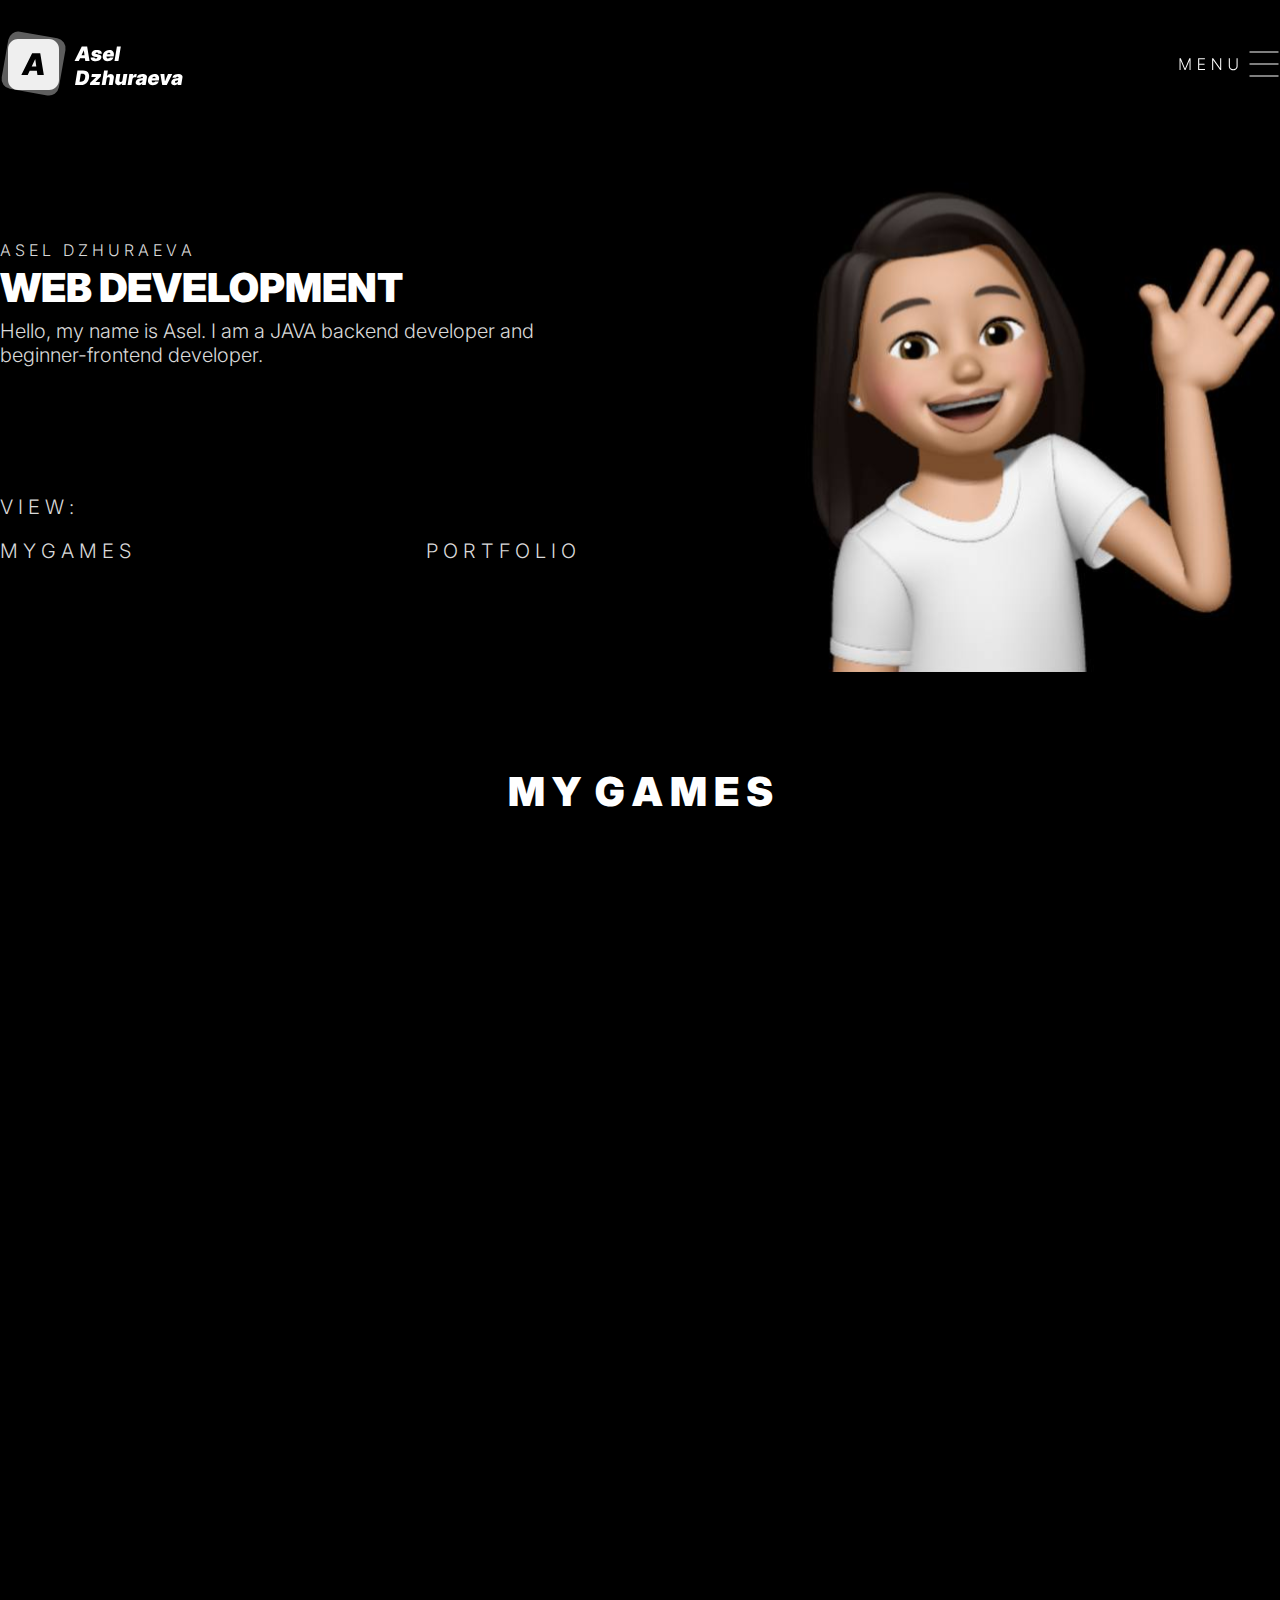
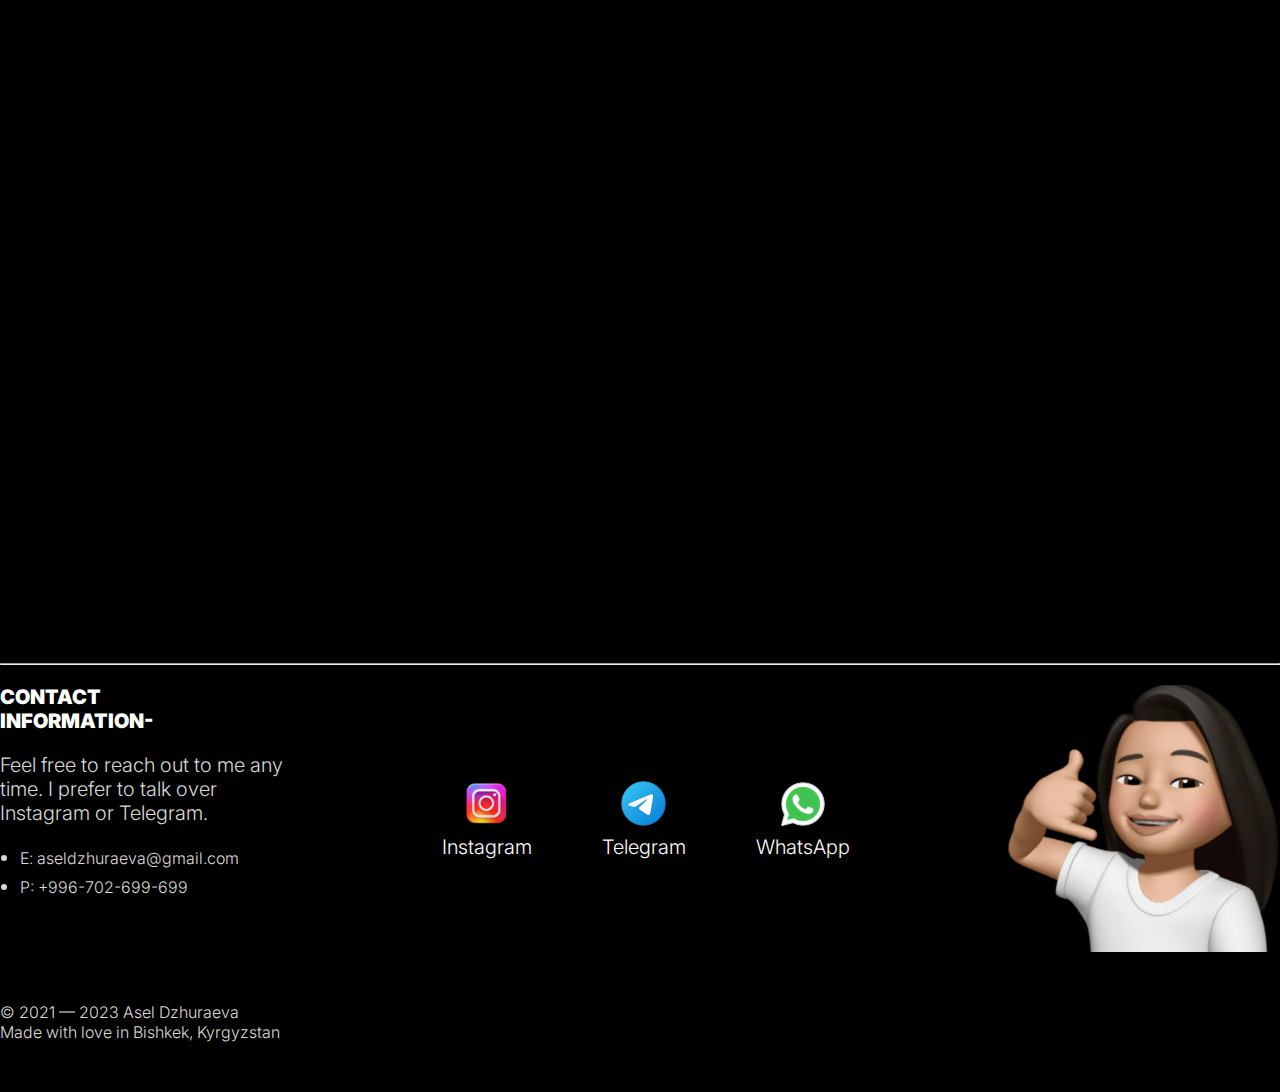
<file: index.html>
<!DOCTYPE html>
<html lang="en">

<head>
  <meta charset="UTF-8">
  <meta name="viewport" content="width=device-width, initial-scale=1.0">
  <title>Main</title>
  <link rel="stylesheet" href="./css/index.css">
  <link rel="stylesheet" href="https://cdnjs.cloudflare.com/ajax/libs/animate.css/4.1.1/animate.min.css" />
  <script src="./scripts/wow.min.js"></script>
  <script defer src="./scripts/modal.js"></script>
  <script>
    new WOW().init();
  </script>
</head>

<body>
  <header class="container">
    <div class="header">
      <img class="logo" src="./images/logo.svg" alt="logo">
      <img class="menu-icon" src="./images/menu.svg" alt="menu">
    </div>
  </header>

  <!-- модалка -->
  <div class="modal wow animate__animated animate__fadeInUp" id="myModal">
    <div class="modal-content">
      <a href="./index.html">Main</a>
      <a href="./about.html">About me</a>
      <a href="./gallery.html">Gallery</a>
      <span class="close" id="closeModal">&times;</span>
    </div>
  </div>

  <main class="container">

    <section id="sec1" class="sec1 wow animate__animated animate__fadeInUp">
      <div class="sec1-text">
        <div>
          <pre class="sec1-text-fullname">A S E L   D Z H U R A E V A</pre>
          <div class="sec1-text-spec">WEB DEVELOPMENT</div>
          <p class="sec1-text-desc">Hello, my name is Asel. I am a JAVA backend developer and beginner-frontend
            developer.</p>
        </div>
        <div>
          <div> V I E W :</div>

          <div class="sec1-text-down">
            <a href="#sec2"> <span>
                M Y G A M E S
              </span></a>

            <a href="#sec3"><span>P O R T F O L I O</span></a>
          </div>
        </div>
      </div>
      <div class="sec1-imgdiv">
        <img src="./images/main-img.svg" alt="">
      </div>
    </section>

    <section id="sec2" class="sec2">
      <a href="#sec2">
        <pre class="sec2-title wow animate__animated animate__fadeInUp">M Y  G A M E S</pre>
      </a>
      <div class="sec2-content wow animate__animated animate__fadeInUp">
        <div class="sec2-content-def">
          <img src="./images/snake.svg" alt="snake">
          <img class="sec2-content-def-transp" src="./images/transp.svg" alt="transp">
          <div class="sec2-content-def-text">
            <div>SNAKE</div>
            <div>"Lorem ipsum dolor sit amet, consectetur adipiscing elit, sed do eiusmod tempor incididunt ut labore et
              dolore magna aliqua. Ut enim ad minim veniam, quis nostrud exercitation ullamco laboris nisi ut aliquip ex
              ea commodo consequat.</div>
            <div><a href="">View Game</a></div>
          </div>
        </div>
        <div class="sec2-content-def">
          <img src="./images/cross-zero.svg" alt="cross-zero">
          <img class="sec2-content-def-transp" src="./images/transp.svg" alt="transp">
          <div class="sec2-content-def-text">
            <div>TICTACTOE</div>
            <div>"Lorem ipsum dolor sit amet, consectetur adipiscing elit, sed do eiusmod tempor incididunt ut labore et
              dolore magna aliqua. Ut enim ad minim veniam, quis nostrud exercitation ullamco laboris nisi ut aliquip ex
              ea commodo consequat.</div>
            <div><a href="">View Game</a></div>
          </div>
        </div>
        <div class="sec2-content-def">
          <img src="../images/laptop.svg" alt="laptop">
          <img class="sec2-content-def-transp" src="./images/transp.svg" alt="transp">
          <div class="sec2-content-def-text">
            <div>SPEED-TYPING TEST</div>
            <div>"Lorem ipsum dolor sit amet, consectetur adipiscing elit, sed do eiusmod tempor incididunt ut labore et
              dolore magna aliqua. Ut enim ad minim veniam, quis nostrud exercitation ullamco laboris nisi ut aliquip ex
              ea commodo consequat.</div>
            <div><a href="">View Game</a></div>
          </div>
        </div>
      </div>
    </section>

    <section id="sec3" class="sec2">
      <a href="#sec3">
        <pre class="sec2-title wow animate__animated animate__fadeInUp">P O R T F O L I O</pre>
      </a>
      <div class="sec2-content wow animate__animated animate__fadeInUp">
        <div class="sec2-content-def">
          <img src="./images/sec3-img.svg" alt="look-my-projects">
          <div class="sec3-text">
            <div>Look, here are my projects, not all projects here, this is just an example</div>
          </div>
        </div>
        <div class="sec2-content-def">
          <img src="../images/python.svg" alt="python">
          <img class="sec2-content-def-transp" src="./images/transp.svg" alt="transp">
          <div class="sec2-content-def-text">
            <div>COURSEWORK IN PYTHON</div>
            <div class="sec3-content-text">Frontend: HTML, CSS, JS
              Backend: Python, Django(Python)
              Design: Figma, Adobe Photoshop
            </div>
            <div><a class="sec3-link" href="">VIEW CODE</a></div>
            <div><a class="sec3-link" href="">MORE INFORMATION</a></div>
          </div>
        </div>
        <div class="sec2-content-def">
          <img src="../images/java.svg" alt="transp">
          <img class="sec2-content-def-transp" src="./images/transp.svg" alt="transp">
          <div class="sec2-content-def-text">
            <div>COURSEWORK IN JAVA</div>
            <div class="sec3-content-text">Frontend: HTML, CSS, JS
              Backend: Python, Django(Python)
              Design: Figma, Adobe Photoshop
            </div>
            <div><a class="sec3-link" href="">VIEW CODE</a></div>
            <div><a class="sec3-link" href="">MORE INFORMATION</a></div>
          </div>
        </div>
      </div>
      <div class="sec3-bottom wow animate__animated animate__fadeInUp">
        <!-- <div>N E E D A B A C K E N D J A V A W E B - D E V E L O P E R ?</div> -->
        <div>NEED A BACKEND JAVA WEB - DEVELOPER? </div>
        <div>LET’S WORK TOGETHER!</div>
      </div>
    </section>

  </main>

  <footer class="container">
    <hr>
    <div class="footer">
      <div class="footer-text">
        <pre>CONTACT 
INFORMATION-</pre>
        <pre>Feel free to reach out to me any
time. I prefer to talk over
Instagram or Telegram.</pre>
        <ul>
          <li><a href="mailto:aseldzhuraeva@gmail.com">E: aseldzhuraeva@gmail.com</a></li>
          <li><a href="tel:+996-702-699-699">P: +996-702-699-699</a></li>
        </ul>
      </div>
      <div class="footer-media">
        <div class="footer-media-wrapper">
          <a href="https://instagram.com/20dzh?igshid=NGVhN2U2NjQ0Yg=="><img src="./images/instagram.svg"
              alt="Instagram"></a>
          <div>Instagram</div>
        </div>
        <div class="footer-media-wrapper">
          <a href="https://t.me/d20zh"><img src="./images/telegram.svg" alt="Telegram"></a>
          <div>Telegram</div>
        </div>
        <div class="footer-media-wrapper">
          <a href="https://api.whatsapp.com/send?phone=996777766067"><img src="./images/whatsapp.svg"
              alt="WhatsApp"></a>
          <div>WhatsApp</div>
        </div>

      </div>
      <img class="contact-me" src="./images/contact-me.svg" alt="footer-image">
    </div>
    <pre class="license">© 2021 — 2023 Asel Dzhuraeva
Made with love in Bishkek, Kyrgyzstan</pre>
  </footer>

</body>

</html>
</file>
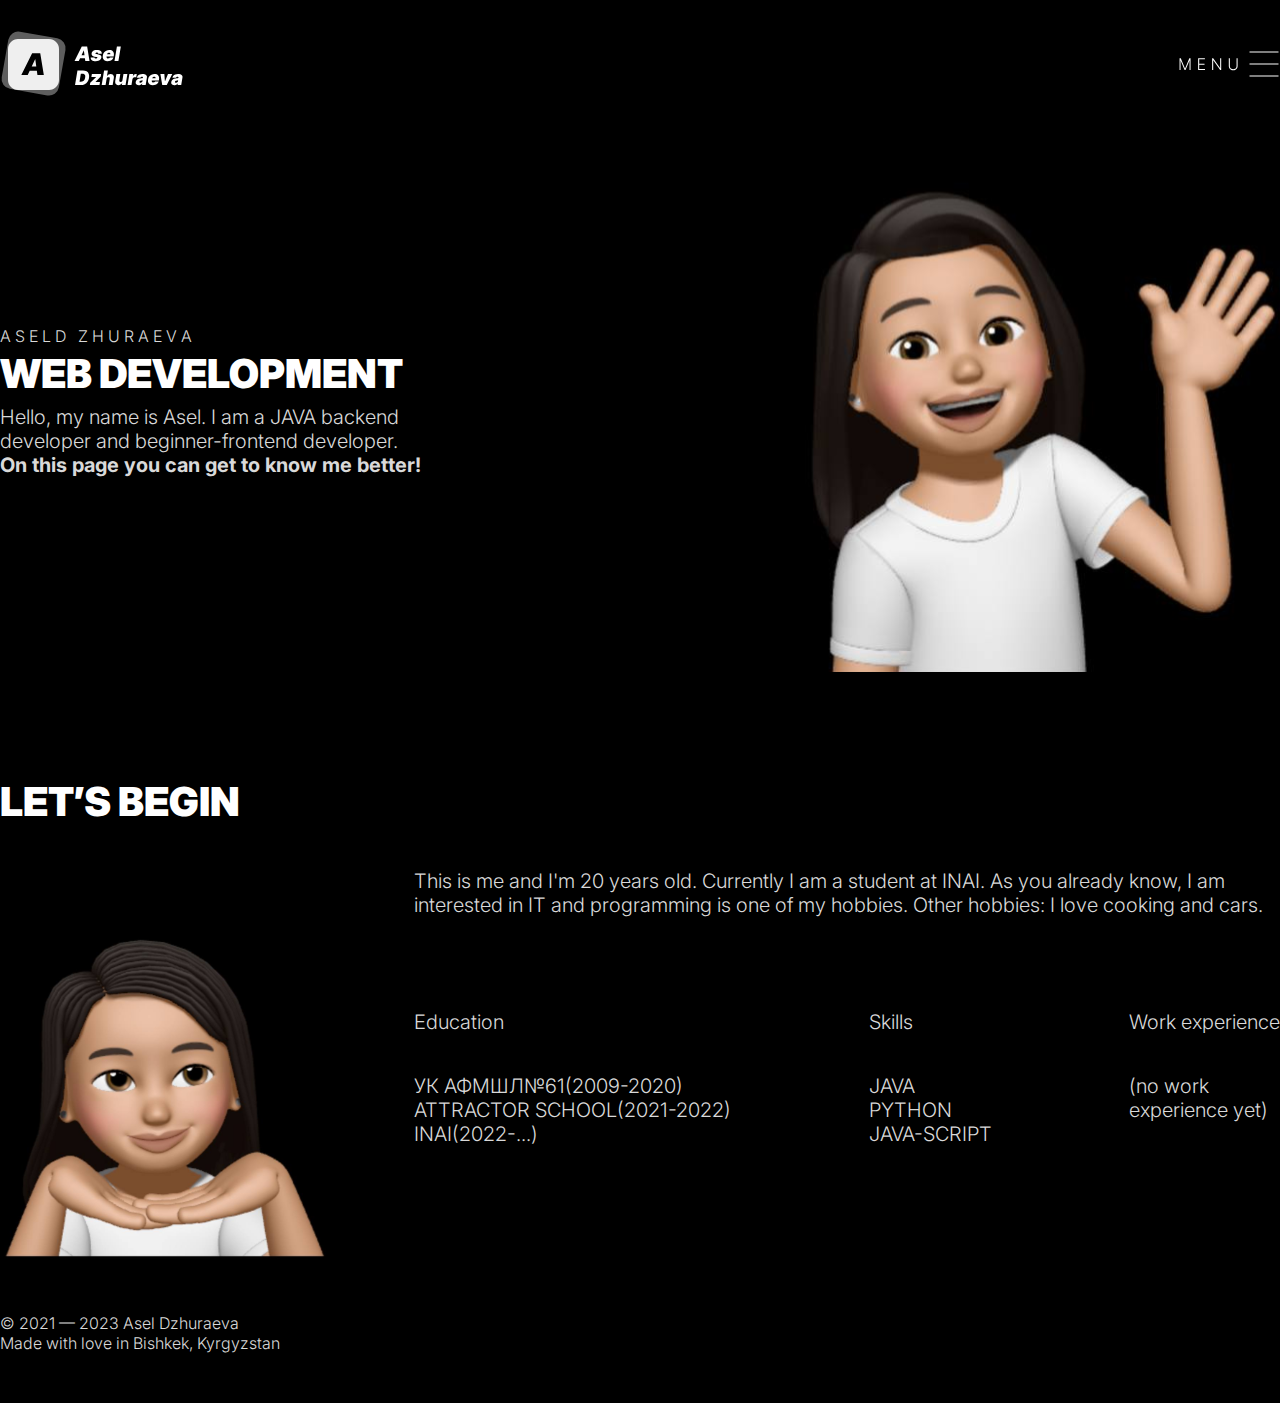
<file: about.html>
<!DOCTYPE html>
<html lang="en">

<head>
  <meta charset="UTF-8">
  <meta name="viewport" content="width=device-width, initial-scale=1.0">
  <title>About me</title>
  <link rel="stylesheet" href="../css/about.css">
  <script defer src="../scripts/modal.js"></script>
  <link rel="stylesheet" href="https://cdnjs.cloudflare.com/ajax/libs/animate.css/4.1.1/animate.min.css" />
  <script src="./scripts/wow.min.js"></script>
</head>

<body>
  <header class="container">
    <div class="header">
      <img class="logo" src="../images/logo.svg" alt="logo">
      <img class="menu-icon" src="../images/menu.svg" alt="menu">
    </div>
  </header>

  <!-- модалка -->
  <div class="modal wow animate__animated animate__fadeInUp" id="myModal">
    <div class="modal-content">
      <a href="./index.html">Main</a>
      <a href="./about.html">About me</a>
      <a href="./gallery.html">Gallery</a>
      <span class="close" id="closeModal">&times;</span>
    </div>
  </div>

  <main class="container">
    <section class="sec1 wow animate__animated animate__fadeInUp">
      <div class="sec1-text">
        <div>
          <pre class="sec1-text-fullname">A S E L D   Z H U R A E V A</pre>
          <div class="sec1-text-spec">WEB DEVELOPMENT</div>
          <pre class="sec1-text-desc">Hello, my name is Asel. I am a JAVA backend
developer and beginner-frontend developer.
<strong>On this page you can get to know me better!</strong>
</pre>
        </div>
      </div>
      <div class="sec1-imgdiv">
        <img src="./images/main-img.svg" alt="">
      </div>
    </section>

    <section class="sec2 wow animate__animated animate__fadeInUp">
      <div class="sec2-left">
        <div class="sec2-left-title">
          LET’S BEGIN
        </div>
        <img src="./images/about-img.svg" alt="about-me">
      </div>
      <div class="sec2-right">
        <p>This is me and I'm 20 years old.
          Currently I am a student at INAI.
          As you already know, I am interested in IT and programming is one of my hobbies.
          Other hobbies:
          I love cooking and cars.</p>
        <div class="sec2-right-bottom">
          <div>
            <div class="sec2-right-bottom-title">Education</div>
            <pre>УК АФМШЛ№61(2009-2020)
ATTRACTOR SCHOOL(2021-2022)
INAI(2022-...)</pre>
          </div>
          <div>
            <div class="sec2-right-bottom-title">Skills</div>
            <pre>
JAVA
PYTHON
JAVA-SCRIPT
            </pre>
          </div>
          <div>
            <div class="sec2-right-bottom-title">Work experience</div>
            <pre>
(no work 
experience yet)
            </pre>
          </div>
        </div>
      </div>
    </section>
  </main>

  <footer class="container">
    <pre class="license">© 2021 — 2023 Asel Dzhuraeva
Made with love in Bishkek, Kyrgyzstan</pre>
  </footer>
</body>

</html>
</file>
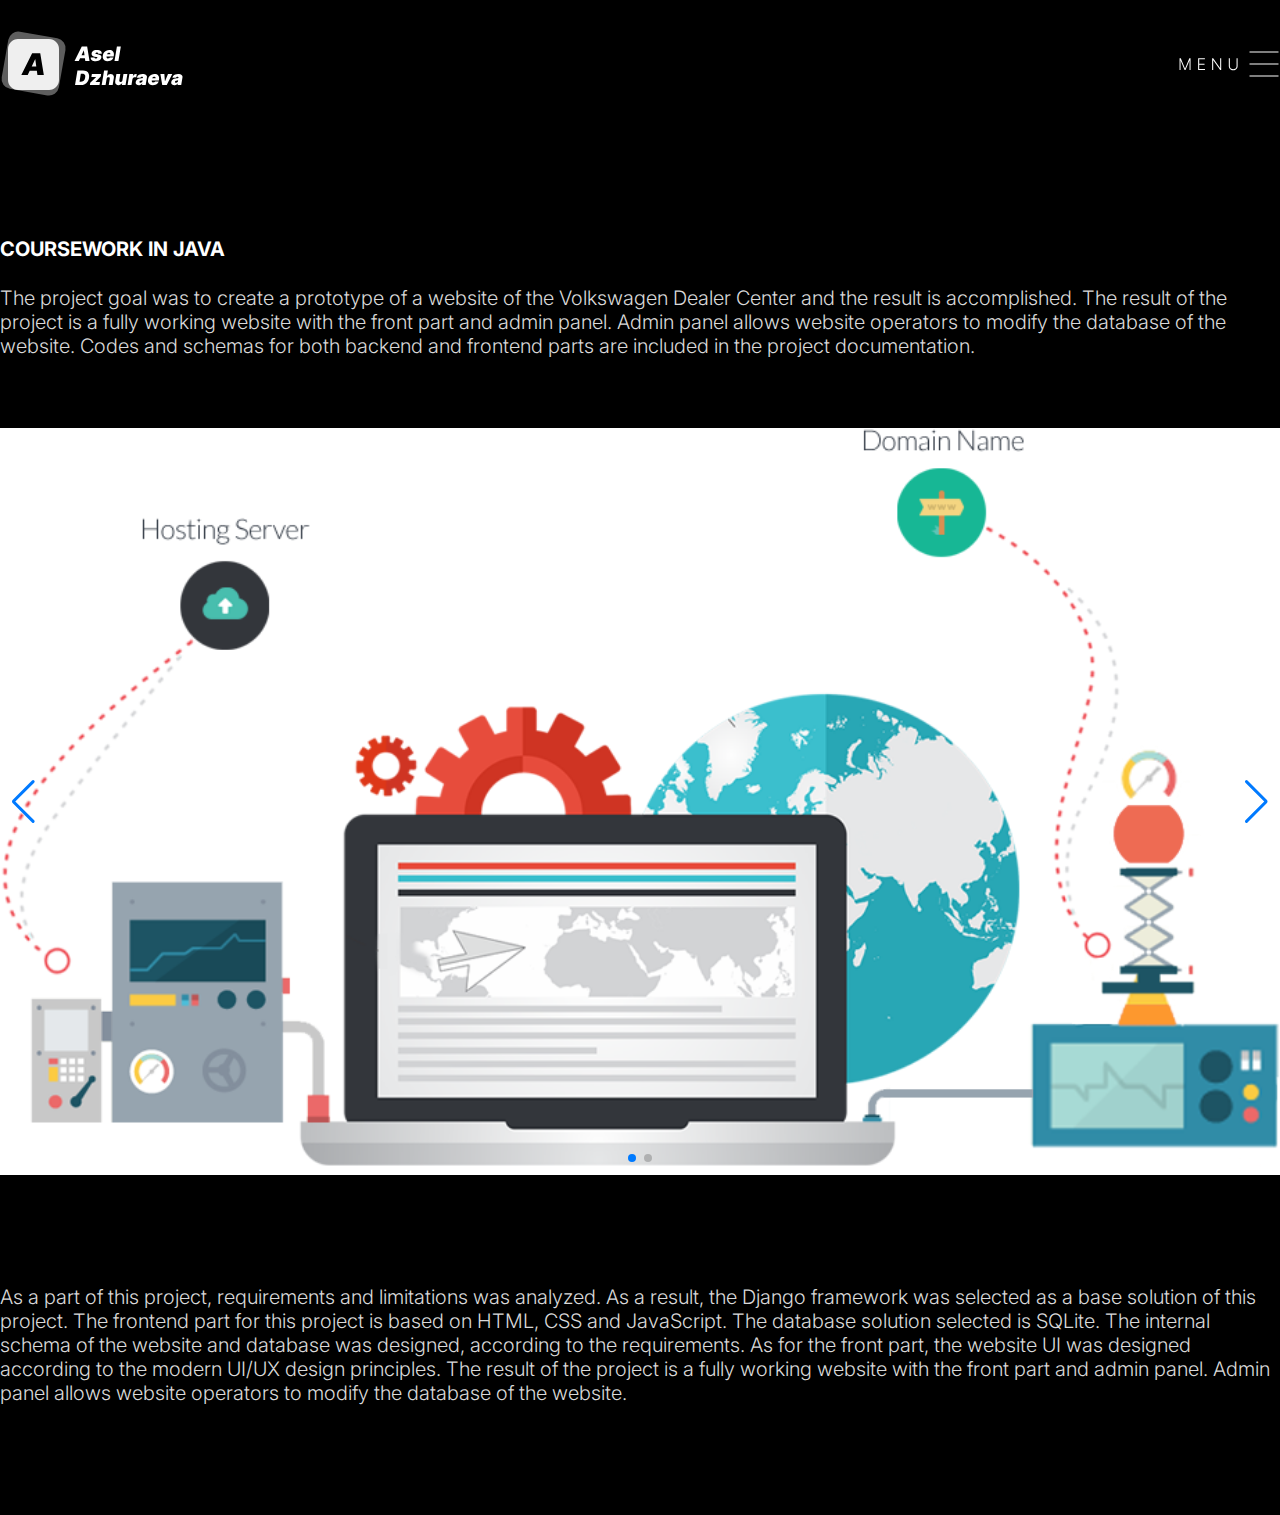
<file: gallery.html>
<!DOCTYPE html>
<html lang="en">

<head>
  <meta charset="UTF-8">
  <meta name="viewport" content="width=device-width, initial-scale=1.0">
  <title>Gallery</title>
  <link rel="stylesheet" href="../css/gallery.css">
  <link rel="stylesheet" href="https://unpkg.com/swiper/swiper-bundle.min.css" />
  <script defer src="https://unpkg.com/swiper/swiper-bundle.min.js"></script>
  <script defer src="../scripts/modal.js"></script>
  <script defer src="../scripts/gallery.js"></script>
  <link rel="stylesheet" href="https://cdnjs.cloudflare.com/ajax/libs/animate.css/4.1.1/animate.min.css" />
  <script src="./scripts/wow.min.js"></script>
</head>

<body>
  <header class="container">
    <div class="header">
      <img class="logo" src="../images/logo.svg" alt="logo">
      <img class="menu-icon" src="../images/menu.svg" alt="menu">
    </div>
  </header>

  <!-- модалка -->
  <div class="modal wow animate__animated animate__fadeInUp" id="myModal">
    <div class="modal-content">
      <a href="./index.html">Main</a>
      <a href="./about.html">About me</a>
      <a href="./gallery.html">Gallery</a>
      <span class="close" id="closeModal">&times;</span>
    </div>
  </div>

  <main class="container">
    <section id="sec1" class="sec1">
      <h1 class="sec1 wow animate__animated animate__fadeInUp">COURSEWORK IN JAVA</h1>
      <p class="text1 wow animate__animated animate__fadeInUp">The project goal was to create a prototype of a website
        of the Volkswagen Dealer Center and the
        result is
        accomplished.
        The result of the project is a fully working website with the front part and admin panel. Admin panel allows
        website operators to modify the database of the website. Codes and schemas for both backend and frontend parts
        are included in the project documentation.</p>

      <!-- слайдер -->
      <div class="swiper-container wow animate__animated animate__fadeInUp">
        <div class="swiper-wrapper">
          <div class="swiper-slide"><img class="car2" src="./images/slider1.png" alt="picture-1"></div>
          <div class="swiper-slide"><img class="car2" src="./images/slider2.jpg" alt="picture-2"></div>
          <!-- Добавьте нужное количество слайдов -->
        </div>
        <!-- пагинация (индикаторы слайдов) -->
        <div class="swiper-pagination"></div>
        <!-- стрелки "вперед" и "назад" -->
        <div class="swiper-button-next"></div>
        <div class="swiper-button-prev"></div>
      </div>

      <p class="text2">As a part of this project, requirements and limitations
        was analyzed. As a result, the Django
        framework was
        selected as a base solution of this project. The frontend part for this project is based on HTML, CSS and
        JavaScript. The database solution selected is SQLite.
        The internal schema of the website and database was designed, according to the requirements. As for the front
        part, the website UI was designed according to the modern UI/UX design principles.
        The result of the project is a fully working website with the front part and admin panel. Admin panel allows
        website operators to modify the database of the website.</p>
    </section>

  </main>
</body>

</html>
</file>
<file: css/index.css>
@import url("../css/default.css");
.sec1 {
  display: flex;
  justify-content: space-between;
}
@media (max-width: 750px) {
  .sec1 {
    justify-content: center;
    flex-direction: column-reverse;
    gap: 20px;
  }
}
.sec1-imgdiv {
  width: 45%;
}
.sec1-imgdiv img {
  width: 100%;
}
@media (max-width: 750px) {
  .sec1-imgdiv {
    width: 100%;
    display: flex;
    justify-content: center;
  }
  .sec1-imgdiv img {
    width: 60%;
  }
}
.sec1-text {
  width: 45%;
  display: flex;
  flex-direction: column;
  justify-content: space-evenly;
  gap: 15px;
}
.sec1-text span:hover {
  border-bottom: 2px solid #fff;
  color: #fff;
  transition: border-bottom 0.3s ease;
}
@media (max-width: 750px) {
  .sec1-text {
    width: 100%;
  }
  .sec1-text > div:nth-child(1) {
    text-align: center;
  }
}
.sec1-text-fullname {
  font-size: 16px;
}
@media (max-width: 750px) {
  .sec1-text-fullname {
    text-align: center;
  }
}
.sec1-text-spec {
  color: #fff;
  font-size: 40px;
  font-weight: 900;
  margin: 3px 0 7px 0;
}
.sec1-text-down {
  margin-top: 20px;
  display: flex;
  justify-content: space-between;
}

.sec2 {
  padding-top: 90px;
}
.sec2-title {
  margin-bottom: 90px;
  text-align: center;
  font-size: 40px;
  font-weight: 900;
  color: #fff;
  cursor: pointer;
}
.sec2-title:hover {
  transition: 0.5s;
  transform: scale(1.1);
}
.sec2-content {
  display: flex;
  justify-content: center;
  flex-wrap: wrap;
  gap: 30px;
}
.sec2-content-def {
  width: 350px;
  height: 380px;
  border-radius: 35px;
  position: relative;
  cursor: pointer;
}
.sec2-content-def-text {
  display: none;
  position: absolute;
  top: 0px;
  padding: 20px 30px;
}
.sec2-content-def-text > div {
  text-align: center;
}
.sec2-content-def-text > div:nth-child(1) {
  color: #fff;
}
.sec2-content-def-text > div:nth-child(2) {
  margin: 23px 0;
  font-size: 16px;
  height: 230px;
}
.sec2-content-def-text > div:nth-child(3) > a {
  color: #fff;
  font-weight: 900;
}
.sec2-content-def-text > div:nth-child(4) {
  padding-top: 15px;
}
.sec2-content-def-text .sec3-content-text {
  height: 180px !important;
}
.sec2-content-def-text .sec3-link {
  font-weight: 400 !important;
  text-decoration: underline;
}
.sec2-content-def-transp {
  display: none;
}
.sec2-content-def:hover > .sec2-content-def-transp, .sec2-content-def:hover > .sec2-content-def-text {
  display: block;
  transition: 0.5;
  position: absolute;
  z-index: 100;
  top: 0;
  left: 0;
  animation: fadeIn 0.7s ease;
}
@keyframes fadeIn {
  from {
    opacity: 0;
  }
  to {
    opacity: 1;
  }
}
.sec2-content-def .sec3-text {
  position: absolute;
  bottom: -10px;
}
@media (max-width: 400px) {
  .sec2-content-def .sec3-text div {
    font-size: 16px;
  }
}
.sec2 .sec3-bottom {
  text-align: center;
  margin-top: 100px;
  padding: 60px;
}
.sec2 .sec3-bottom > div:nth-child(2) {
  margin-top: 75px;
  color: #FFF;
  font-size: 40px;
  font-weight: 900;
}
@media (max-width: 750px) {
  .sec2 .sec3-bottom > div {
    overflow-wrap: word-wrap;
  }
}
@media (max-width: 500px) {
  .sec2 .sec3-bottom > div:nth-child(1) {
    font-size: 16px;
  }
  .sec2 .sec3-bottom > div:nth-child(2) {
    font-size: 30px;
  }
}
@media (max-width: 750px) {
  .sec2 .sec3-bottom {
    margin-top: 50px;
  }
}
@media (max-width: 500px) {
  .sec2 .sec3-bottom {
    margin-top: 20px;
  }
}

.footer {
  margin-top: 20px;
  display: flex;
  justify-content: space-between;
}
.footer-text {
  display: flex;
  flex-direction: column;
  gap: 20px;
}
.footer-text > pre:nth-child(1) {
  color: #FFF;
  font-weight: 900;
}
.footer-text ul {
  padding-left: 20px;
  display: flex;
  flex-direction: column;
  gap: 5px;
}
.footer-text ul li > a {
  font-size: 16px;
}
.footer-media {
  display: flex;
  align-items: center;
  gap: 70px;
}
.footer-media-wrapper {
  display: flex;
  flex-direction: column;
  align-items: center;
}
.footer-media-wrapper div {
  color: #FFF;
}
@media (max-width: 1250px) {
  .footer-media {
    flex-direction: column;
    gap: 10px;
  }
}
@media (max-width: 550px) {
  .footer-media {
    flex-direction: row;
    gap: 10px;
  }
}
@media (max-width: 750px) {
  .footer .contact-me {
    display: none;
  }
}
@media (max-width: 550px) {
  .footer {
    flex-direction: column;
    gap: 10px;
  }
}

.license {
  font-size: 16px;
  margin: 50px 0;
}

/*# sourceMappingURL=index.css.map */
</file>
<file: css/about.css>
@import url("../css/default.css");
.sec1 {
  display: flex;
  justify-content: space-between;
}
@media (max-width: 750px) {
  .sec1 {
    justify-content: center;
    flex-direction: column-reverse;
    gap: 20px;
  }
}
.sec1-imgdiv {
  width: 45%;
}
.sec1-imgdiv img {
  width: 100%;
}
@media (max-width: 750px) {
  .sec1-imgdiv {
    width: 100%;
    display: flex;
    justify-content: center;
  }
  .sec1-imgdiv img {
    width: 60%;
  }
}
.sec1-text {
  width: 45%;
  display: flex;
  flex-direction: column;
  justify-content: space-evenly;
}
@media (max-width: 750px) {
  .sec1-text {
    align-items: center;
    width: 100%;
  }
}
.sec1-text-fullname {
  font-size: 16px;
}
.sec1-text-spec {
  color: #fff;
  font-size: 40px;
  font-weight: 900;
  margin: 3px 0 7px 0;
}
@media (max-width: 550px) {
  .sec1-text-spec {
    font-size: 30px;
  }
}
@media (max-width: 550px) {
  .sec1-text-desc {
    font-size: 16px;
    white-space: pre-wrap;
  }
}
.sec1-text-desc strong {
  font-weight: 700;
  white-space: pre-wrap;
}

.sec2 {
  margin-top: 100px;
  display: flex;
  gap: 80px;
}
@media (max-width: 1024px) {
  .sec2 {
    flex-direction: column;
    align-items: center;
  }
  .sec2 img {
    width: 100%;
  }
}
.sec2-left {
  display: flex;
  flex-direction: column;
  gap: 100px;
}
.sec2-left-title {
  color: #fff;
  font-size: 40px;
  font-weight: 900;
}
.sec2-right {
  display: flex;
  flex-direction: column;
  justify-content: space-evenly;
}
.sec2-right-bottom {
  display: flex;
  justify-content: space-between;
  flex-wrap: wrap;
  gap: 20px;
}
.sec2-right-bottom-title {
  margin-bottom: 40px;
}

.license {
  font-size: 16px;
  margin: 50px 0;
}

/*# sourceMappingURL=about.css.map */
</file>
<file: css/gallery.css>
@import url("../css/default.css");
.sec1 {
  margin-top: 110px;
}
.sec1 .text1 {
  margin-bottom: 70px;
}
.sec1 h1 {
  margin-bottom: 25px;
  color: #fff;
  font-weight: 700;
  font-size: 20px;
}
.sec1 .text2 {
  margin: 110px 0;
}

.swiper-container {
  position: relative;
  width: 100%;
  margin: auto;
  overflow: hidden;
}

.swiper-slide {
  text-align: center;
  font-size: 18px;
  background: #fff;
}

.car2 {
  width: 100%;
  height: 100%;
}

/*# sourceMappingURL=gallery.css.map */
</file>
